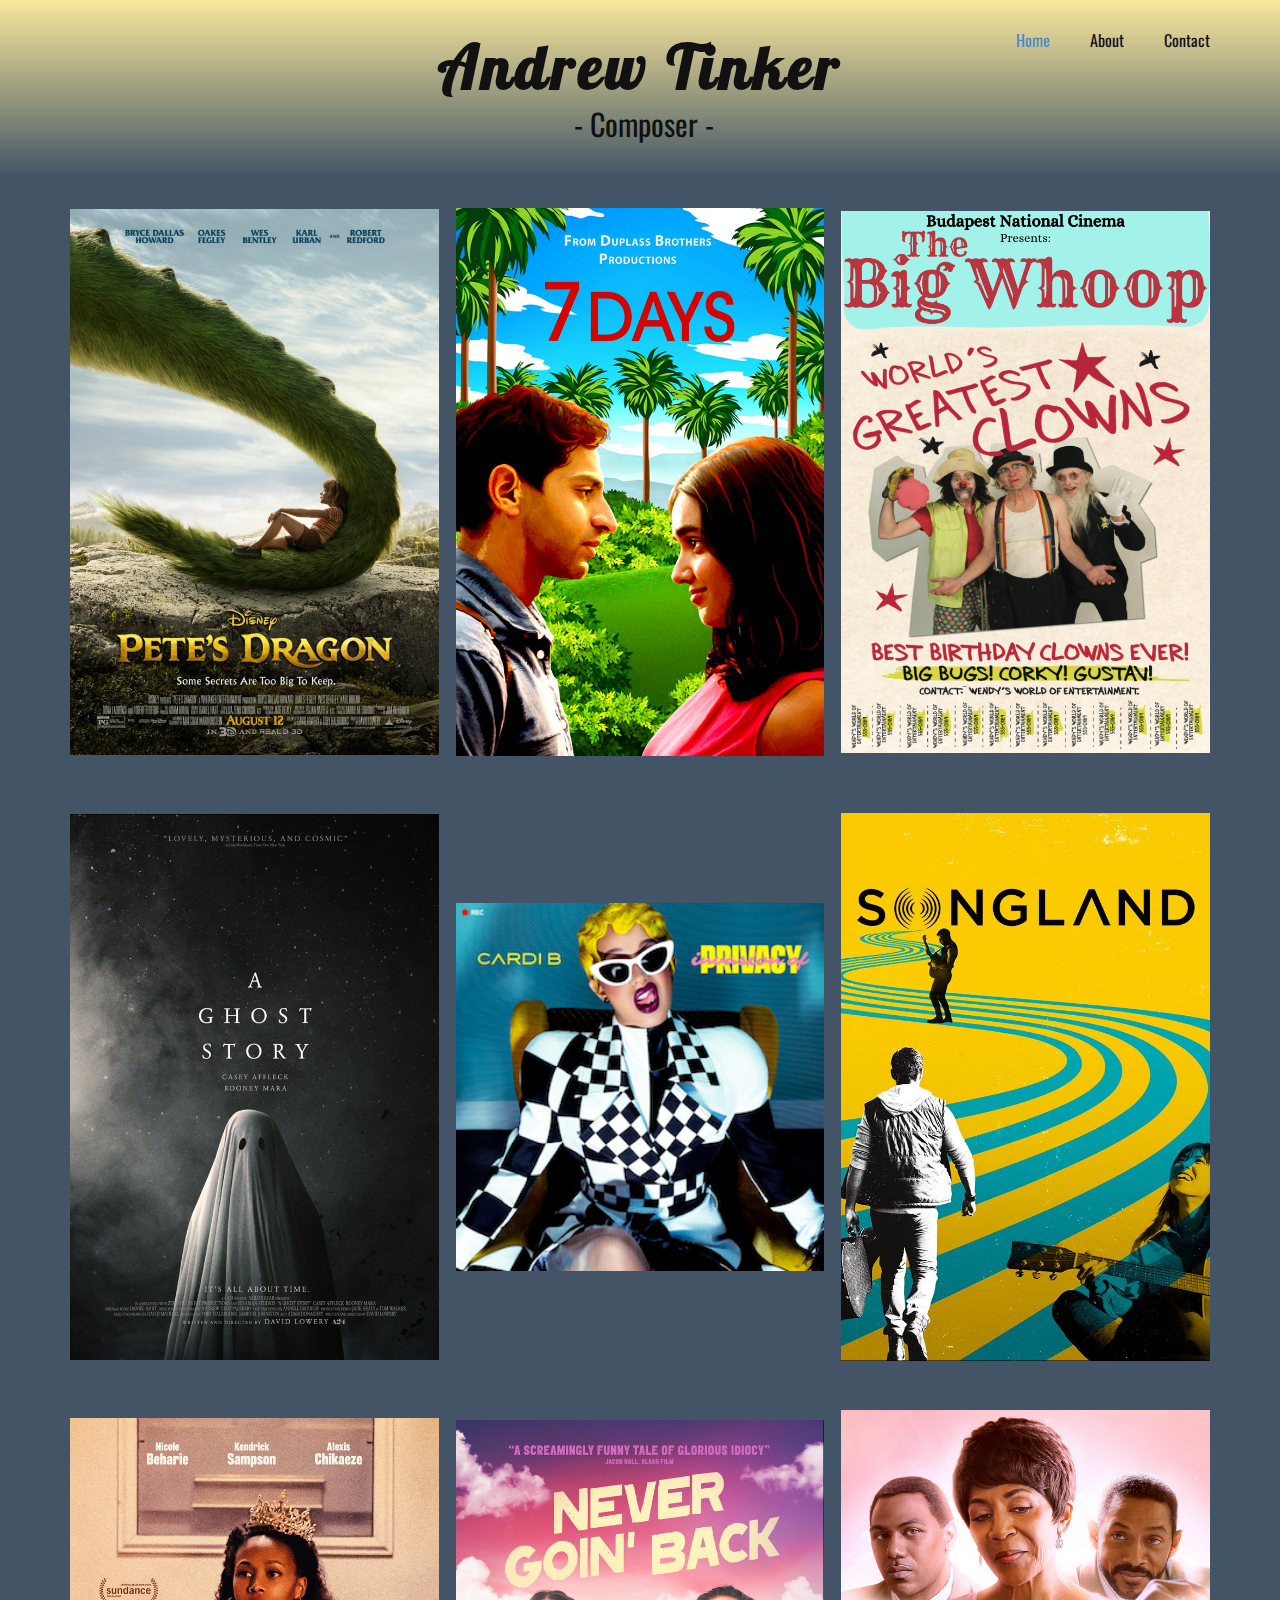
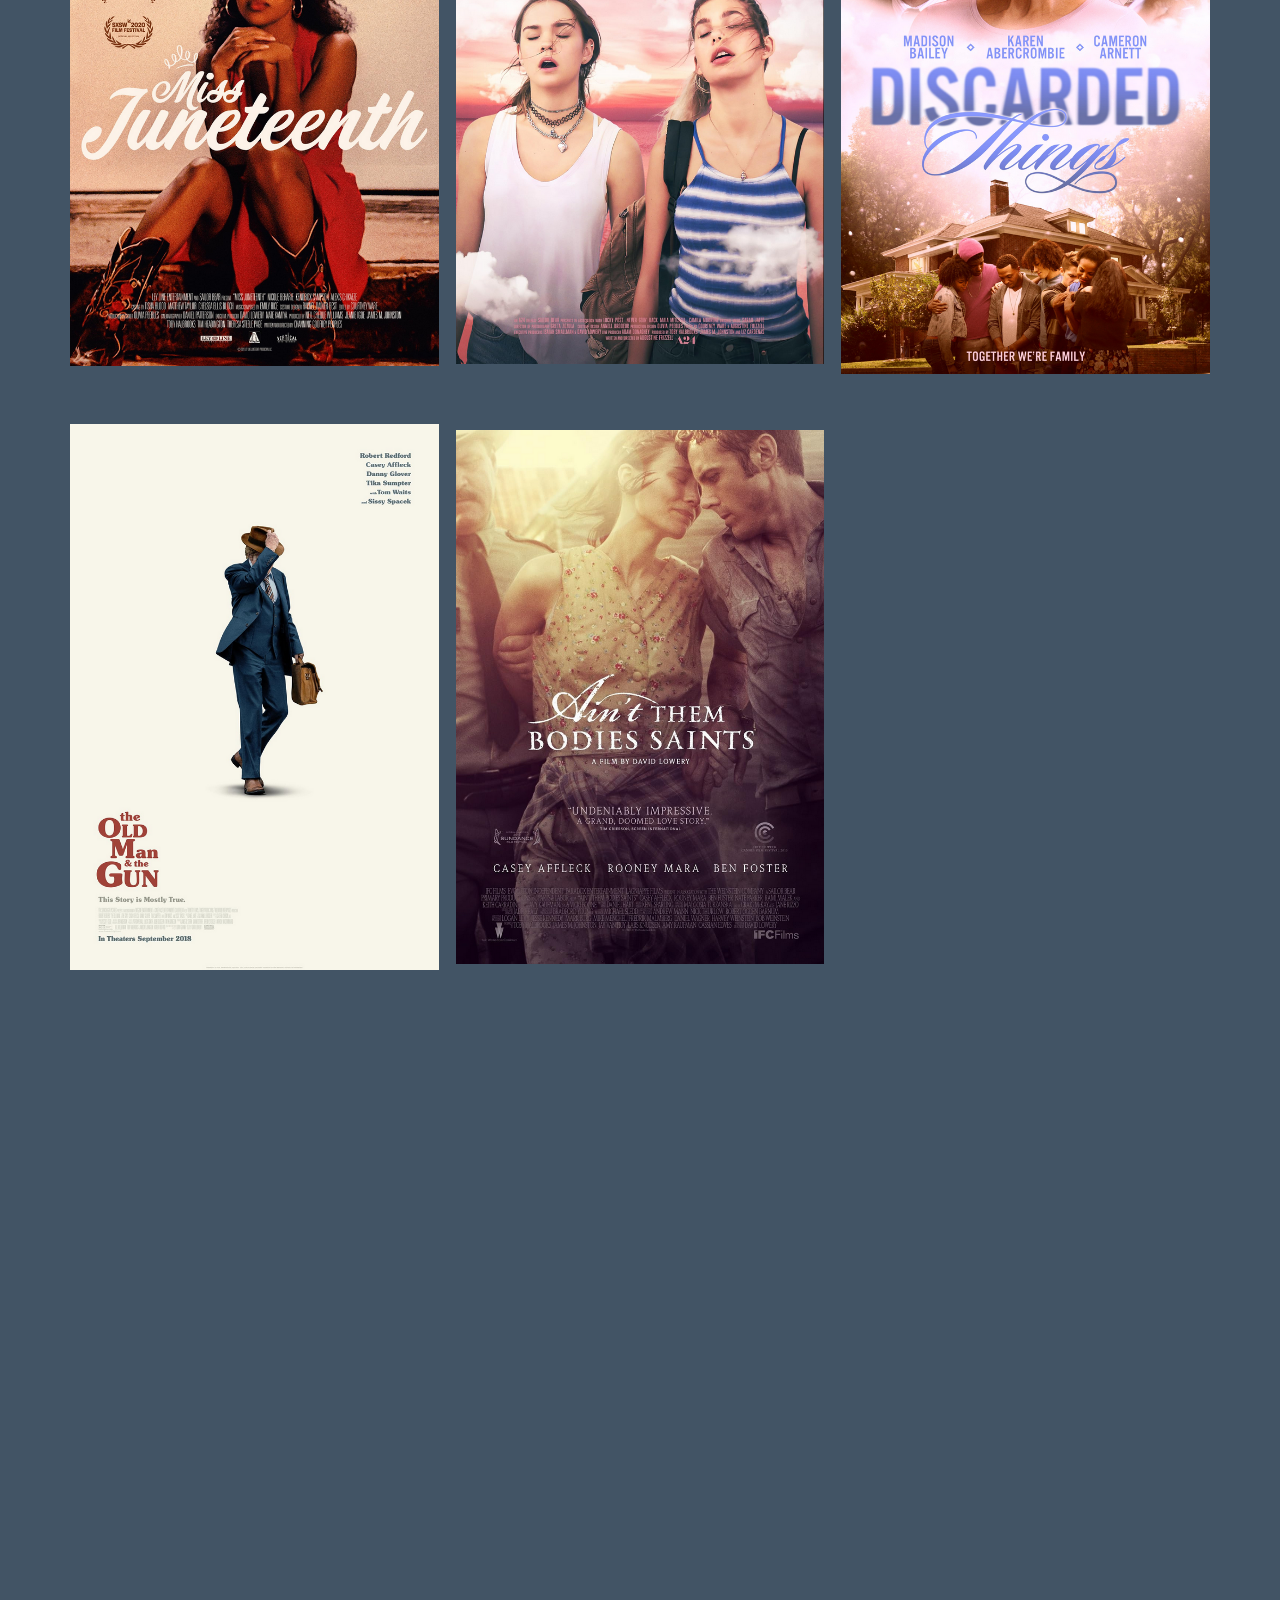
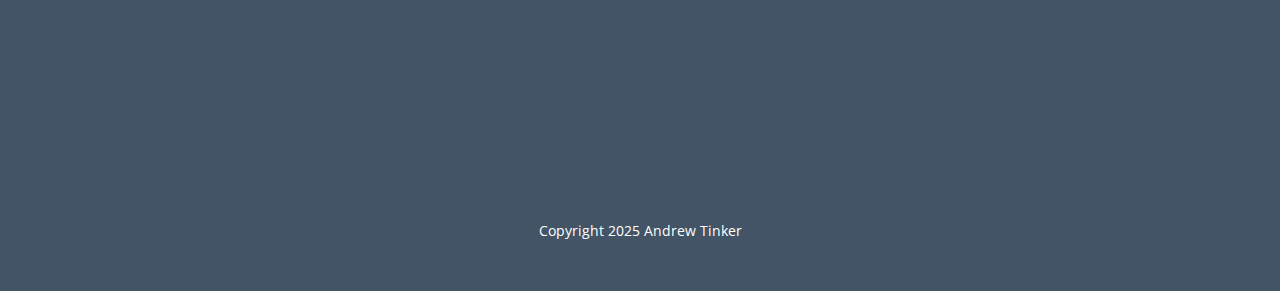
<file: index.html>
<!DOCTYPE html>
<html style="font-size: 16px;" lang="en"><head>
    <meta name="viewport" content="width=device-width, initial-scale=1.0">
    <meta charset="utf-8">
    <meta name="keywords" content="Andrew Tinker">
    <meta name="description" content="">
    <title>Home</title>
    <link rel="stylesheet" href="nicepage.css" media="screen">
<link rel="stylesheet" href="index.css" media="screen">
    <script class="u-script" type="text/javascript" src="jquery.js" defer=""></script>
    <script class="u-script" type="text/javascript" src="nicepage.js" defer=""></script>
    <meta name="generator" content="Nicepage 7.5.2, nicepage.com">
    
    
    
    <link id="u-theme-google-font" rel="stylesheet" href="https://fonts.googleapis.com/css?family=Roboto:100,100i,300,300i,400,400i,500,500i,700,700i,900,900i|Open+Sans:300,300i,400,400i,500,500i,600,600i,700,700i,800,800i">
    <link id="u-page-google-font" rel="stylesheet" href="https://fonts.googleapis.com/css?family=Oswald:200,300,400,500,600,700|Lobster:400">
    <script type="application/ld+json">{
		"@context": "http://schema.org",
		"@type": "Organization",
		"name": "Andrew Tinker Website"
}</script>
    <meta name="theme-color" content="#478ac9">
    <meta property="og:title" content="Home">
    <meta property="og:description" content="">
    <meta property="og:type" content="website">
  <meta data-intl-tel-input-cdn-path="intlTelInput/"></head>
  <body data-home-page="Home.html" data-home-page-title="Home" data-path-to-root="./" data-include-products="false" class="u-body u-xl-mode" data-lang="en"><header class="u-clearfix u-gradient u-header u-header" id="header"><div class="u-clearfix u-sheet u-sheet-1">
        <nav class="u-align-right-md u-align-right-sm u-align-right-xs u-menu u-menu-one-level u-offcanvas u-menu-1">
          <div class="menu-collapse u-custom-font u-font-oswald" style="font-size: 1rem; letter-spacing: 0px;">
            <a class="u-button-style u-custom-left-right-menu-spacing u-custom-padding-bottom u-custom-top-bottom-menu-spacing u-hamburger-link u-nav-link u-text-active-palette-1-base u-text-hover-palette-2-base u-hamburger-link-1" href="#">
              <svg class="u-svg-link" viewBox="0 0 24 24"><use xlink:href="#menu-hamburger"></use></svg>
              <svg class="u-svg-content" version="1.1" id="menu-hamburger" viewBox="0 0 16 16" x="0px" y="0px" xmlns:xlink="http://www.w3.org/1999/xlink" xmlns="http://www.w3.org/2000/svg"><g><rect y="1" width="16" height="2"></rect><rect y="7" width="16" height="2"></rect><rect y="13" width="16" height="2"></rect>
</g></svg>
            </a>
          </div>
          <div class="u-custom-menu u-nav-container">
            <ul class="u-custom-font u-font-oswald u-nav u-unstyled u-nav-1"><li class="u-nav-item"><a class="u-button-style u-nav-link u-text-active-palette-1-base u-text-hover-palette-2-base" href="./" style="padding: 10px 20px;">Home</a>
</li><li class="u-nav-item"><a class="u-button-style u-nav-link u-text-active-palette-1-base u-text-hover-palette-2-base" href="About.html" style="padding: 10px 20px;">About</a>
</li><li class="u-nav-item"><a class="u-button-style u-nav-link u-text-active-palette-1-base u-text-hover-palette-2-base" href="Contact.html" style="padding: 10px 0px 10px 20px;">Contact</a>
</li></ul>
          </div>
          <div class="u-custom-menu u-nav-container-collapse">
            <div class="u-black u-container-style u-inner-container-layout u-opacity u-opacity-95 u-sidenav">
              <div class="u-inner-container-layout u-sidenav-overflow">
                <div class="u-menu-close"></div>
                <ul class="u-align-center u-nav u-popupmenu-items u-unstyled u-nav-2"><li class="u-nav-item"><a class="u-button-style u-nav-link" href="./">Home</a>
</li><li class="u-nav-item"><a class="u-button-style u-nav-link" href="About.html">About</a>
</li><li class="u-nav-item"><a class="u-button-style u-nav-link" href="Contact.html">Contact</a>
</li></ul>
              </div>
            </div>
            <div class="u-black u-menu-overlay u-opacity u-opacity-70"></div>
          </div>
        </nav>
        <h2 class="u-align-center u-custom-font u-font-lobster u-text u-text-1">Andrew Tinker</h2>
        <p class="u-align-center u-custom-font u-font-oswald u-text u-text-2">&nbsp;- Composer -</p>
      </div></header>
    <section class="u-align-center u-clearfix u-container-align-center u-shading u-section-1" id="block-2">
      <div class="u-clearfix u-sheet u-sheet-1">
        <div class="u-expanded-width-lg u-expanded-width-xl u-gallery u-layout-grid u-lightbox u-show-text-on-hover u-gallery-1">
          <div class="u-gallery-inner u-gallery-inner-1">
            <div class="u-effect-fade u-effect-hover-liftUp u-gallery-item u-gallery-item-1">
              <div class="u-back-slide" data-image-width="678" data-image-height="1004">
                <img class="u-back-image u-expanded u-image-contain" src="images/PetesDragon.png">
              </div>
              <div class="u-over-slide u-shading u-over-slide-1"></div>
            </div>
            <div class="u-effect-fade u-effect-hover-liftUp u-gallery-item u-gallery-item-2">
              <div class="u-back-slide" data-image-width="677" data-image-height="1005">
                <img class="u-back-image u-expanded u-image-contain" src="images/7Days.png">
              </div>
              <div class="u-over-slide u-shading u-over-slide-2"></div>
            </div>
            <div class="u-effect-fade u-effect-hover-liftUp u-gallery-item u-gallery-item-3">
              <div class="u-back-slide" data-image-width="680" data-image-height="1000">
                <img class="u-back-image u-expanded u-image-contain" src="images/TheBigWhoop1.png">
              </div>
              <div class="u-over-slide u-shading u-over-slide-3"></div>
            </div>
            <div class="u-effect-fade u-effect-hover-liftUp u-gallery-item u-gallery-item-4">
              <div class="u-back-slide" data-image-width="677" data-image-height="1003">
                <img class="u-back-image u-expanded u-image-contain" src="images/GhostStory.png">
              </div>
              <div class="u-over-slide u-shading u-over-slide-4"></div>
            </div>
            <div class="u-effect-fade u-effect-hover-liftUp u-gallery-item u-gallery-item-5">
              <div class="u-back-slide" data-image-width="316" data-image-height="316">
                <img class="u-back-image u-expanded u-image-contain" src="images/Cardi_B_-_Invasion_of_Privacy.png">
              </div>
              <div class="u-over-slide u-shading u-over-slide-5"></div>
            </div>
            <div class="u-effect-fade u-effect-hover-liftUp u-gallery-item u-gallery-item-6">
              <div class="u-back-slide" data-image-width="672" data-image-height="1000">
                <img class="u-back-image u-expanded u-image-contain" src="images/Songland.png">
              </div>
              <div class="u-over-slide u-shading u-over-slide-6"></div>
            </div>
            <div class="u-effect-fade u-effect-hover-liftUp u-gallery-item u-gallery-item-7">
              <div class="u-back-slide" data-image-width="677" data-image-height="1005">
                <img class="u-back-image u-expanded u-image-contain" src="images/MissJuneteenth.png">
              </div>
              <div class="u-over-slide u-shading u-over-slide-7"></div>
            </div>
            <div class="u-effect-fade u-effect-hover-liftUp u-gallery-item u-gallery-item-8">
              <div class="u-back-slide" data-image-width="681" data-image-height="1005">
                <img class="u-back-image u-expanded u-image-contain" src="images/NeverGoinBack.png">
              </div>
              <div class="u-over-slide u-shading u-over-slide-8"></div>
            </div>
            <div class="u-effect-fade u-effect-hover-liftUp u-gallery-item u-gallery-item-9">
              <div class="u-back-slide" data-image-width="655" data-image-height="1003">
                <img class="u-back-image u-expanded u-image-contain" src="images/DiscardedThings.png">
              </div>
              <div class="u-over-slide u-shading u-over-slide-9"></div>
            </div>
            <div class="u-effect-fade u-effect-hover-liftUp u-gallery-item u-gallery-item-10">
              <div class="u-back-slide" data-image-width="676" data-image-height="1003">
                <img class="u-back-image u-expanded u-image-contain" src="images/OldManandtheGun.png">
              </div>
              <div class="u-over-slide u-shading u-over-slide-10"></div>
            </div>
            <div class="u-effect-fade u-effect-hover-liftUp u-gallery-item u-gallery-item-11">
              <div class="u-back-slide" data-image-width="692" data-image-height="1001">
                <img class="u-back-image u-expanded u-image-contain" src="images/AintThemBodiesSaints.png">
              </div>
              <div class="u-over-slide u-shading u-over-slide-11"></div>
            </div>
          </div>
        </div>
      </div>
    </section>
    
    
    
    <footer class="u-align-center u-clearfix u-container-align-center u-footer u-palette-1-dark-2 u-footer" id="footer"><div class="u-clearfix u-sheet u-sheet-1">
        <p class="u-small-text u-text u-text-variant u-text-1">Copyright 2025 Andrew Tinker</p>
      </div></footer>
  
</body></html>
</file>
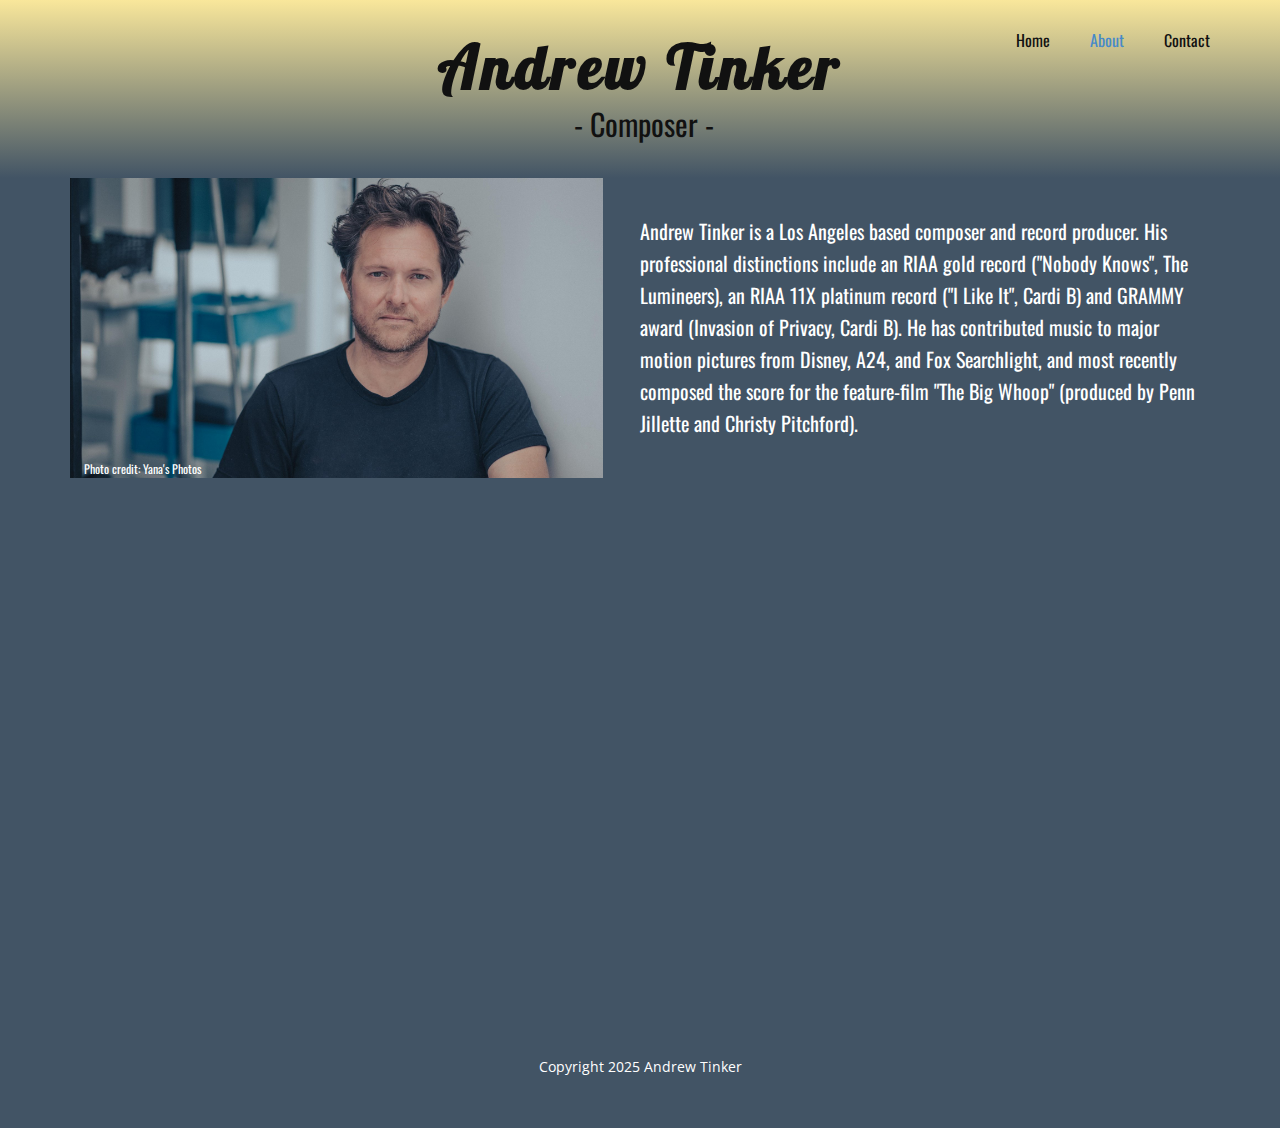
<file: About.html>
<!DOCTYPE html>
<html style="font-size: 16px;" lang="en"><head>
    <meta name="viewport" content="width=device-width, initial-scale=1.0">
    <meta charset="utf-8">
    <meta name="keywords" content="Andrew Tinker">
    <meta name="description" content="">
    <title>About</title>
    <link rel="stylesheet" href="nicepage.css" media="screen">
<link rel="stylesheet" href="About.css" media="screen">
    <script class="u-script" type="text/javascript" src="jquery.js" defer=""></script>
    <script class="u-script" type="text/javascript" src="nicepage.js" defer=""></script>
    <meta name="generator" content="Nicepage 7.5.2, nicepage.com">
    
    
    
    <link id="u-theme-google-font" rel="stylesheet" href="https://fonts.googleapis.com/css?family=Roboto:100,100i,300,300i,400,400i,500,500i,700,700i,900,900i|Open+Sans:300,300i,400,400i,500,500i,600,600i,700,700i,800,800i">
    <link id="u-page-google-font" rel="stylesheet" href="https://fonts.googleapis.com/css?family=Oswald:200,300,400,500,600,700|Lobster:400">
    <script type="application/ld+json">{
		"@context": "http://schema.org",
		"@type": "Organization",
		"name": "Andrew Tinker Website"
}</script>
    <meta name="theme-color" content="#478ac9">
    <meta property="og:title" content="About">
    <meta property="og:description" content="">
    <meta property="og:type" content="website">
  <meta data-intl-tel-input-cdn-path="intlTelInput/"></head>
  <body data-path-to-root="./" data-include-products="false" class="u-body u-xl-mode" data-lang="en"><header class="u-clearfix u-gradient u-header u-header" id="header"><div class="u-clearfix u-sheet u-sheet-1">
        <nav class="u-align-right-md u-align-right-sm u-align-right-xs u-menu u-menu-one-level u-offcanvas u-menu-1">
          <div class="menu-collapse u-custom-font u-font-oswald" style="font-size: 1rem; letter-spacing: 0px;">
            <a class="u-button-style u-custom-left-right-menu-spacing u-custom-padding-bottom u-custom-top-bottom-menu-spacing u-hamburger-link u-nav-link u-text-active-palette-1-base u-text-hover-palette-2-base u-hamburger-link-1" href="#">
              <svg class="u-svg-link" viewBox="0 0 24 24"><use xlink:href="#menu-hamburger"></use></svg>
              <svg class="u-svg-content" version="1.1" id="menu-hamburger" viewBox="0 0 16 16" x="0px" y="0px" xmlns:xlink="http://www.w3.org/1999/xlink" xmlns="http://www.w3.org/2000/svg"><g><rect y="1" width="16" height="2"></rect><rect y="7" width="16" height="2"></rect><rect y="13" width="16" height="2"></rect>
</g></svg>
            </a>
          </div>
          <div class="u-custom-menu u-nav-container">
            <ul class="u-custom-font u-font-oswald u-nav u-unstyled u-nav-1"><li class="u-nav-item"><a class="u-button-style u-nav-link u-text-active-palette-1-base u-text-hover-palette-2-base" href="./" style="padding: 10px 20px;">Home</a>
</li><li class="u-nav-item"><a class="u-button-style u-nav-link u-text-active-palette-1-base u-text-hover-palette-2-base" href="About.html" style="padding: 10px 20px;">About</a>
</li><li class="u-nav-item"><a class="u-button-style u-nav-link u-text-active-palette-1-base u-text-hover-palette-2-base" href="Contact.html" style="padding: 10px 0px 10px 20px;">Contact</a>
</li></ul>
          </div>
          <div class="u-custom-menu u-nav-container-collapse">
            <div class="u-black u-container-style u-inner-container-layout u-opacity u-opacity-95 u-sidenav">
              <div class="u-inner-container-layout u-sidenav-overflow">
                <div class="u-menu-close"></div>
                <ul class="u-align-center u-nav u-popupmenu-items u-unstyled u-nav-2"><li class="u-nav-item"><a class="u-button-style u-nav-link" href="./">Home</a>
</li><li class="u-nav-item"><a class="u-button-style u-nav-link" href="About.html">About</a>
</li><li class="u-nav-item"><a class="u-button-style u-nav-link" href="Contact.html">Contact</a>
</li></ul>
              </div>
            </div>
            <div class="u-black u-menu-overlay u-opacity u-opacity-70"></div>
          </div>
        </nav>
        <h2 class="u-align-center u-custom-font u-font-lobster u-text u-text-1">Andrew Tinker</h2>
        <p class="u-align-center u-custom-font u-font-oswald u-text u-text-2">&nbsp;- Composer -</p>
      </div></header>
    <section class="u-clearfix u-palette-1-dark-2 u-section-1" id="block-1">
      <div class="u-clearfix u-sheet u-sheet-1">
        <img class="u-align-center-lg u-align-center-md u-align-center-sm u-align-center-xs u-align-left-xl u-expanded-width-xs u-image u-image-default u-image-1" src="images/Andrew-Tinker_8377lr.jpg" alt="" data-image-width="5563" data-image-height="3129">
        <p class="u-align-center-md u-align-center-sm u-align-center-xs u-align-left-lg u-align-left-xl u-custom-font u-font-oswald u-text u-text-1">Photo credit: Yana's Photos</p>
        <p class="u-align-center-md u-align-center-sm u-align-center-xs u-align-left-lg u-align-left-xl u-custom-font u-font-oswald u-text u-text-2"> Andrew Tinker is a Los Angeles based composer and record producer. His professional distinctions include an RIAA gold record ("Nobody Knows", The Lumineers), an RIAA 11X platinum record ("I Like It", Cardi B) and GRAMMY award (​Invasion of Privacy​, Cardi B).&nbsp;He has contributed music to major motion pictures from Disney, A24, and Fox Searchlight, and most recently composed the score for the feature-film "The Big Whoop" (produced by Penn Jillette and Christy Pitchford).</p>
      </div>
    </section>
    
    
    
    <footer class="u-align-center u-clearfix u-container-align-center u-footer u-palette-1-dark-2 u-footer" id="footer"><div class="u-clearfix u-sheet u-sheet-1">
        <p class="u-small-text u-text u-text-variant u-text-1">Copyright 2025 Andrew Tinker</p>
      </div></footer>
  
</body></html>
</file>
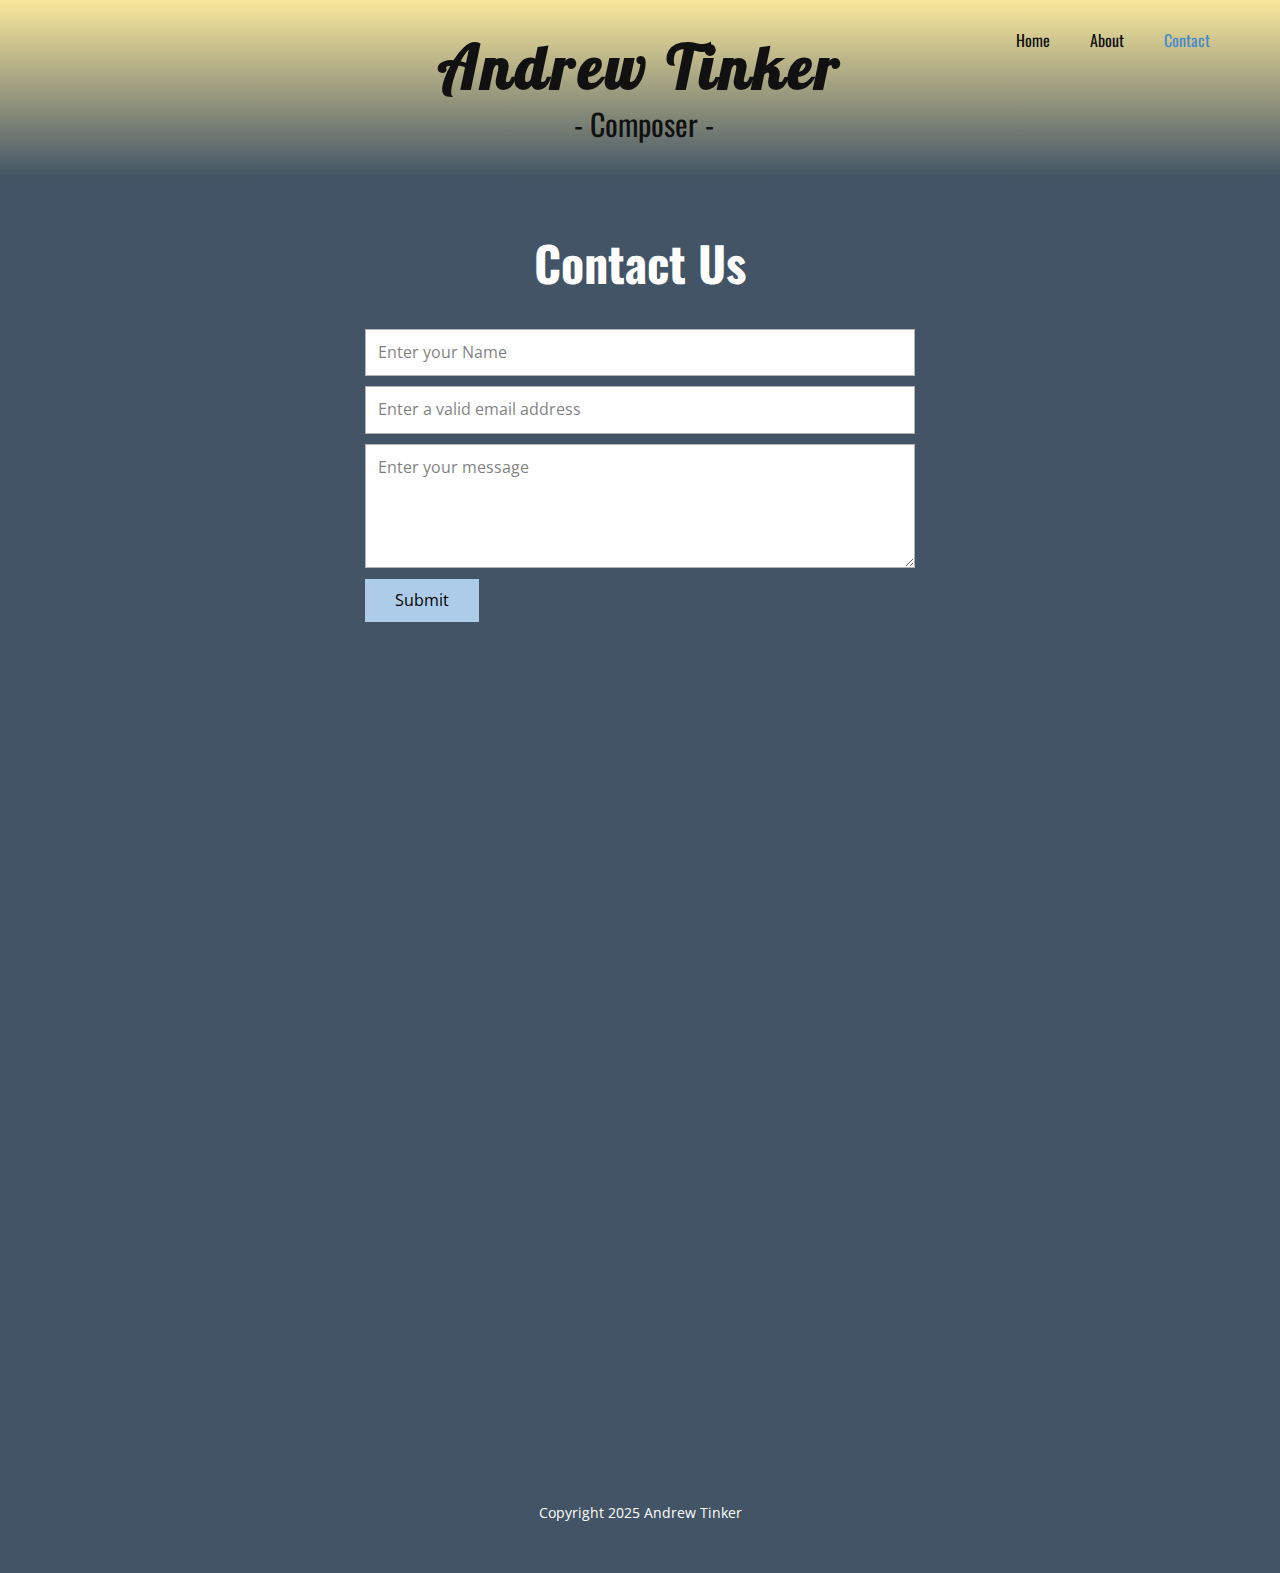
<file: Contact.html>
<!DOCTYPE html>
<html style="font-size: 16px;" lang="en"><head>
    <meta name="viewport" content="width=device-width, initial-scale=1.0">
    <meta charset="utf-8">
    <meta name="keywords" content="Andrew Tinker, Contact Us">
    <meta name="description" content="">
    <title>Contact</title>
    <link rel="stylesheet" href="nicepage.css" media="screen">
<link rel="stylesheet" href="Contact.css" media="screen">
    <script class="u-script" type="text/javascript" src="jquery.js" defer=""></script>
    <script class="u-script" type="text/javascript" src="nicepage.js" defer=""></script>
    <meta name="generator" content="Nicepage 7.5.2, nicepage.com">
    <meta name="referrer" content="origin">
    
    
    
    <link id="u-theme-google-font" rel="stylesheet" href="https://fonts.googleapis.com/css?family=Roboto:100,100i,300,300i,400,400i,500,500i,700,700i,900,900i|Open+Sans:300,300i,400,400i,500,500i,600,600i,700,700i,800,800i">
    <link id="u-page-google-font" rel="stylesheet" href="https://fonts.googleapis.com/css?family=Oswald:200,300,400,500,600,700|Lobster:400">
    <script type="application/ld+json">{
		"@context": "http://schema.org",
		"@type": "Organization",
		"name": "Andrew Tinker Website"
}</script>
    <meta name="theme-color" content="#478ac9">
    <meta property="og:title" content="Contact">
    <meta property="og:description" content="">
    <meta property="og:type" content="website">
  <script>
    function gdprConfirmed() {
        return true;
    }
    function dynamicLoadScript() {
        var script = document.createElement('script');
        script.src = 'https://www.google.com/recaptcha/api.js?render=6Le4kPIqAAAAABZQhl63nE2ZaOIBiVnD5av36Wi_';
        script.async = true;
        document.body.appendChild(script);
        script.onload = function() {
            let event = new CustomEvent("recaptchaLoaded");
            document.dispatchEvent(event);
        };
    }
    function showRecaptchaError(error) {
        error = error || '';
        var formError = document.querySelector('.u-form-send-error');

        if (formError) {
            formError.innerText = 'Site Owner Error: ' + error.replace(/:[\s\S]*/, '');
            formError.style.display = 'block';
        }

        console.error('Error in grecaptcha: ', error);
    }
    document.addEventListener('DOMContentLoaded', function () {
        var confirmButton = document.querySelector('.u-cookies-consent .u-button-confirm');
        if (confirmButton) {
            confirmButton.onclick = dynamicLoadScript;
        }
    });
    </script>
    <script>
        document.addEventListener("DOMContentLoaded", function(){
            if (!gdprConfirmed()) {
                return;
            }
            dynamicLoadScript();
        });
    </script>
    <script>
        document.addEventListener("recaptchaLoaded", function() {
            if (!gdprConfirmed()) {
                return;
            }

            (function (grecaptcha, sitekey, actions) {
                var recaptcha = {
                    execute: function (action, submitFormCb) {
                        if (typeof grecaptcha === 'undefined' || typeof grecaptcha.execute !== 'function') {
                            showRecaptchaError('reCAPTCHA script failed to load.');
                            return;
                        }

                        grecaptcha.execute(sitekey, {action: action}).then((token) => {
                            if (!token) {
                                throw new Error('Empty token received from reCAPTCHA');
                            }

                            var forms = document.getElementsByTagName('form');

                            for (var i = 0; i < forms.length; i++) {
                                var response = forms[i].querySelector('[name="recaptchaResponse"]');

                                if (!response) {
                                    response = document.createElement('input');
                                    response.setAttribute('type', 'hidden');
                                    response.setAttribute('name', 'recaptchaResponse');
                                    forms[i].appendChild(response);
                                }

                                response.value = token;
                            }

                            submitFormCb();
                        }).catch((e) => {
                            showRecaptchaError(e.message);
                        });
                    },

                    executeContact: function (submitFormCb) {
                        recaptcha.execute(actions['contact'], submitFormCb);
                    }
                };

                window.recaptchaObject = recaptcha;
            })(
                grecaptcha,
                
                '6Le4kPIqAAAAABZQhl63nE2ZaOIBiVnD5av36Wi_',
                {'contact': 'contact'}
            );
        });
    </script>
<meta data-intl-tel-input-cdn-path="intlTelInput/"></head>
  <body data-path-to-root="./" data-include-products="false" class="u-body u-xl-mode" data-lang="en"><header class="u-clearfix u-gradient u-header u-header" id="header"><div class="u-clearfix u-sheet u-sheet-1">
        <nav class="u-align-right-md u-align-right-sm u-align-right-xs u-menu u-menu-one-level u-offcanvas u-menu-1">
          <div class="menu-collapse u-custom-font u-font-oswald" style="font-size: 1rem; letter-spacing: 0px;">
            <a class="u-button-style u-custom-left-right-menu-spacing u-custom-padding-bottom u-custom-top-bottom-menu-spacing u-hamburger-link u-nav-link u-text-active-palette-1-base u-text-hover-palette-2-base u-hamburger-link-1" href="#">
              <svg class="u-svg-link" viewBox="0 0 24 24"><use xlink:href="#menu-hamburger"></use></svg>
              <svg class="u-svg-content" version="1.1" id="menu-hamburger" viewBox="0 0 16 16" x="0px" y="0px" xmlns:xlink="http://www.w3.org/1999/xlink" xmlns="http://www.w3.org/2000/svg"><g><rect y="1" width="16" height="2"></rect><rect y="7" width="16" height="2"></rect><rect y="13" width="16" height="2"></rect>
</g></svg>
            </a>
          </div>
          <div class="u-custom-menu u-nav-container">
            <ul class="u-custom-font u-font-oswald u-nav u-unstyled u-nav-1"><li class="u-nav-item"><a class="u-button-style u-nav-link u-text-active-palette-1-base u-text-hover-palette-2-base" href="./" style="padding: 10px 20px;">Home</a>
</li><li class="u-nav-item"><a class="u-button-style u-nav-link u-text-active-palette-1-base u-text-hover-palette-2-base" href="About.html" style="padding: 10px 20px;">About</a>
</li><li class="u-nav-item"><a class="u-button-style u-nav-link u-text-active-palette-1-base u-text-hover-palette-2-base" href="Contact.html" style="padding: 10px 0px 10px 20px;">Contact</a>
</li></ul>
          </div>
          <div class="u-custom-menu u-nav-container-collapse">
            <div class="u-black u-container-style u-inner-container-layout u-opacity u-opacity-95 u-sidenav">
              <div class="u-inner-container-layout u-sidenav-overflow">
                <div class="u-menu-close"></div>
                <ul class="u-align-center u-nav u-popupmenu-items u-unstyled u-nav-2"><li class="u-nav-item"><a class="u-button-style u-nav-link" href="./">Home</a>
</li><li class="u-nav-item"><a class="u-button-style u-nav-link" href="About.html">About</a>
</li><li class="u-nav-item"><a class="u-button-style u-nav-link" href="Contact.html">Contact</a>
</li></ul>
              </div>
            </div>
            <div class="u-black u-menu-overlay u-opacity u-opacity-70"></div>
          </div>
        </nav>
        <h2 class="u-align-center u-custom-font u-font-lobster u-text u-text-1">Andrew Tinker</h2>
        <p class="u-align-center u-custom-font u-font-oswald u-text u-text-2">&nbsp;- Composer -</p>
      </div></header>
    <section class="u-align-center u-clearfix u-container-align-center u-palette-1-dark-2 u-section-1" id="block-2">
      <div class="u-clearfix u-sheet u-sheet-1">
        <h2 class="u-align-center u-custom-font u-font-oswald u-text u-text-default u-text-1">Contact Us</h2>
        <div class="u-form u-form-1">
          <form action="https://forms.nicepagesrv.com/v2/form/process" class="u-clearfix u-form-spacing-10 u-form-vertical u-inner-form" style="padding: 10px" source="email" name="form">
            <div class="u-form-group u-form-name u-label-none">
              <label for="name-3b9a" class="u-label">Name</label>
              <input type="text" placeholder="Enter your Name" id="name-3b9a" name="name" class="u-input u-input-rectangle" required="">
            </div>
            <div class="u-form-email u-form-group u-label-none">
              <label for="email-3b9a" class="u-label">Email</label>
              <input type="email" placeholder="Enter a valid email address" id="email-3b9a" name="email" class="u-input u-input-rectangle" required="">
            </div>
            <div class="u-form-group u-form-message u-label-none">
              <label for="message-3b9a" class="u-label">Message</label>
              <textarea placeholder="Enter your message" rows="4" cols="50" id="message-3b9a" name="message" class="u-input u-input-rectangle" required=""></textarea>
            </div>
            <div class="u-align-left u-form-group u-form-submit">
              <a href="#" class="u-btn u-btn-submit u-button-style">Submit</a>
              <input type="submit" value="submit" class="u-form-control-hidden">
            </div>
            <div class="u-form-send-message u-form-send-success">Thank you! Your message has been sent.</div>
            <div class="u-form-send-error u-form-send-message">Unable to send your message. Please fix errors then try again.</div>
            <input type="hidden" value="" name="recaptchaResponse">
            <input type="hidden" name="formServices" value="d66d0704-052f-f15c-42f6-5e71ee4bc08d">
            <input type="hidden" name="siteKey" value="6Le4kPIqAAAAABZQhl63nE2ZaOIBiVnD5av36Wi_">
          </form>
        </div>
      </div>
    </section>
    
    
    
    <footer class="u-align-center u-clearfix u-container-align-center u-footer u-palette-1-dark-2 u-footer" id="footer"><div class="u-clearfix u-sheet u-sheet-1">
        <p class="u-small-text u-text u-text-variant u-text-1">Copyright 2025 Andrew Tinker</p>
      </div></footer>
  
</body></html>
</file>
